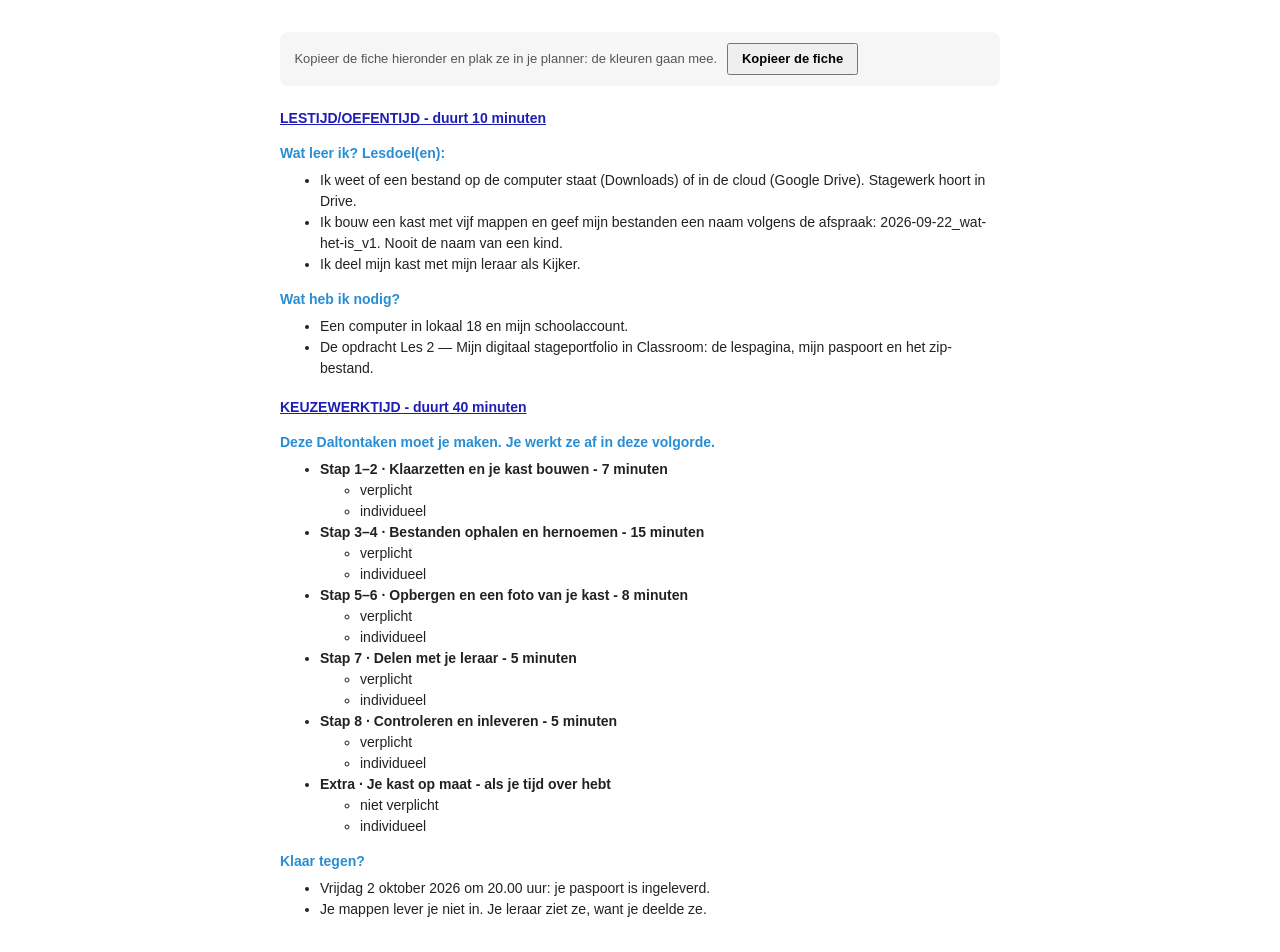
<file: dalton-lesfiche.html>
<!DOCTYPE html>
<html lang="nl-BE">
<head>
<meta charset="UTF-8">
<meta name="viewport" content="width=device-width, initial-scale=1">
<title>Dalton-lesfiche · 3MWb · Les 2 — Mijn digitaal stageportfolio</title>
<!--
  Dalton-lesfiche voor de leerlingen, in de kleurcode van het Dalton-sjabloon:
    tijdsblokken  #1D1FB4  vet + onderlijnd
    tussenkoppen  #288ED4  vet
    tekst         #222222  (taaktitels vet)
  De opmaak staat INLINE, zodat ze meekomt als je kopieert en plakt in je planner.
  Keuzewerktijd = 50 minuten - instructietijd.
-->
<style>
  body { margin: 2rem auto; max-width: 720px; padding: 0 1rem; background: #fff; }
  .uitleg { font: 13px/1.5 Arial, sans-serif; color: #555; background: #f6f6f6; border-radius: 8px; padding: .7rem .9rem; margin-bottom: 1.4rem; }
  .uitleg button { font: inherit; font-weight: bold; margin-left: .4rem; padding: .25rem .8rem; cursor: pointer; }
</style>
</head>
<body>

<p class="uitleg">Kopieer de fiche hieronder en plak ze in je planner: de kleuren gaan mee.
  <button type="button" id="kopieer">Kopieer de fiche</button> <span id="gemeld"></span></p>

<div id="fiche" style="font-family: 'Open Sans', Arial, sans-serif; font-size: 14px; line-height: 1.5; color: #222222;">
  <p style="margin: 0 0 14px;"><span style="color: #1D1FB4; font-weight: bold; text-decoration: underline;">LESTIJD/OEFENTIJD - duurt 10 minuten</span></p>

  <p style="margin: 0 0 6px; color: #288ED4; font-weight: bold;">Wat leer ik? Lesdoel(en):</p>
  <ul style="margin: 0 0 14px; list-style-type: disc;">
    <li>Ik weet of een bestand op de computer staat (Downloads) of in de cloud (Google Drive). Stagewerk hoort in Drive.</li>
    <li>Ik bouw een kast met vijf mappen en geef mijn bestanden een naam volgens de afspraak: 2026-09-22_wat-het-is_v1. Nooit de naam van een kind.</li>
    <li>Ik deel mijn kast met mijn leraar als Kijker.</li>
  </ul>

  <p style="margin: 0 0 6px; color: #288ED4; font-weight: bold;">Wat heb ik nodig?</p>
  <ul style="margin: 0 0 18px; list-style-type: disc;">
    <li>Een computer in lokaal 18 en mijn schoolaccount.</li>
    <li>De opdracht Les 2 — Mijn digitaal stageportfolio in Classroom: de lespagina, mijn paspoort en het zip-bestand.</li>
  </ul>

  <p style="margin: 0 0 14px;"><span style="color: #1D1FB4; font-weight: bold; text-decoration: underline;">KEUZEWERKTIJD - duurt 40 minuten</span></p>

  <p style="margin: 0 0 6px; color: #288ED4; font-weight: bold;">Deze Daltontaken moet je maken. Je werkt ze af in deze volgorde.</p>
  <ul style="margin: 0 0 14px; list-style-type: disc;">
    <li><strong>Stap 1–2 · Klaarzetten en je kast bouwen - 7 minuten</strong>
      <ul style="list-style-type: circle;"><li>verplicht</li><li>individueel</li></ul></li>
    <li><strong>Stap 3–4 · Bestanden ophalen en hernoemen - 15 minuten</strong>
      <ul style="list-style-type: circle;"><li>verplicht</li><li>individueel</li></ul></li>
    <li><strong>Stap 5–6 · Opbergen en een foto van je kast - 8 minuten</strong>
      <ul style="list-style-type: circle;"><li>verplicht</li><li>individueel</li></ul></li>
    <li><strong>Stap 7 · Delen met je leraar - 5 minuten</strong>
      <ul style="list-style-type: circle;"><li>verplicht</li><li>individueel</li></ul></li>
    <li><strong>Stap 8 · Controleren en inleveren - 5 minuten</strong>
      <ul style="list-style-type: circle;"><li>verplicht</li><li>individueel</li></ul></li>
    <li><strong>Extra · Je kast op maat - als je tijd over hebt</strong>
      <ul style="list-style-type: circle;"><li>niet verplicht</li><li>individueel</li></ul></li>
  </ul>

  <p style="margin: 0 0 6px; color: #288ED4; font-weight: bold;">Klaar tegen?</p>
  <ul style="margin: 0; list-style-type: disc;">
    <li>Vrijdag 2 oktober 2026 om 20.00 uur: je paspoort is ingeleverd.</li>
    <li>Je mappen lever je niet in. Je leraar ziet ze, want je deelde ze.</li>
  </ul>
</div>

<script>
  // Kopieert de fiche MET opmaak (kleuren, vet, onderlijnd) naar het klembord.
  // 1) moderne klembordfunctie met HTML, 2) oudere manier, 3) anders: fiche selecteren.
  var knop = document.getElementById('kopieer'), melding = document.getElementById('gemeld');
  var fiche = document.getElementById('fiche');
  function selecteer() {
    var bereik = document.createRange(); bereik.selectNodeContents(fiche);
    var sel = window.getSelection(); sel.removeAllRanges(); sel.addRange(bereik);
  }
  function oudeManier() {
    selecteer();
    var gelukt = false;
    try { gelukt = document.execCommand('copy'); } catch (e) { gelukt = false; }
    melding.textContent = gelukt ? 'Gekopieerd. Plak het in je planner.'
                                 : 'De fiche is geselecteerd: druk nu op Cmd + C (of Ctrl + C).';
  }
  knop.addEventListener('click', function () {
    if (navigator.clipboard && window.ClipboardItem) {
      var item = new ClipboardItem({
        'text/html': new Blob([fiche.outerHTML], { type: 'text/html' }),
        'text/plain': new Blob([fiche.innerText], { type: 'text/plain' })
      });
      navigator.clipboard.write([item]).then(function () {
        melding.textContent = 'Gekopieerd. Plak het in je planner.';
      }, oudeManier);
    } else {
      oudeManier();
    }
  });
</script>
</body>
</html>
</file>
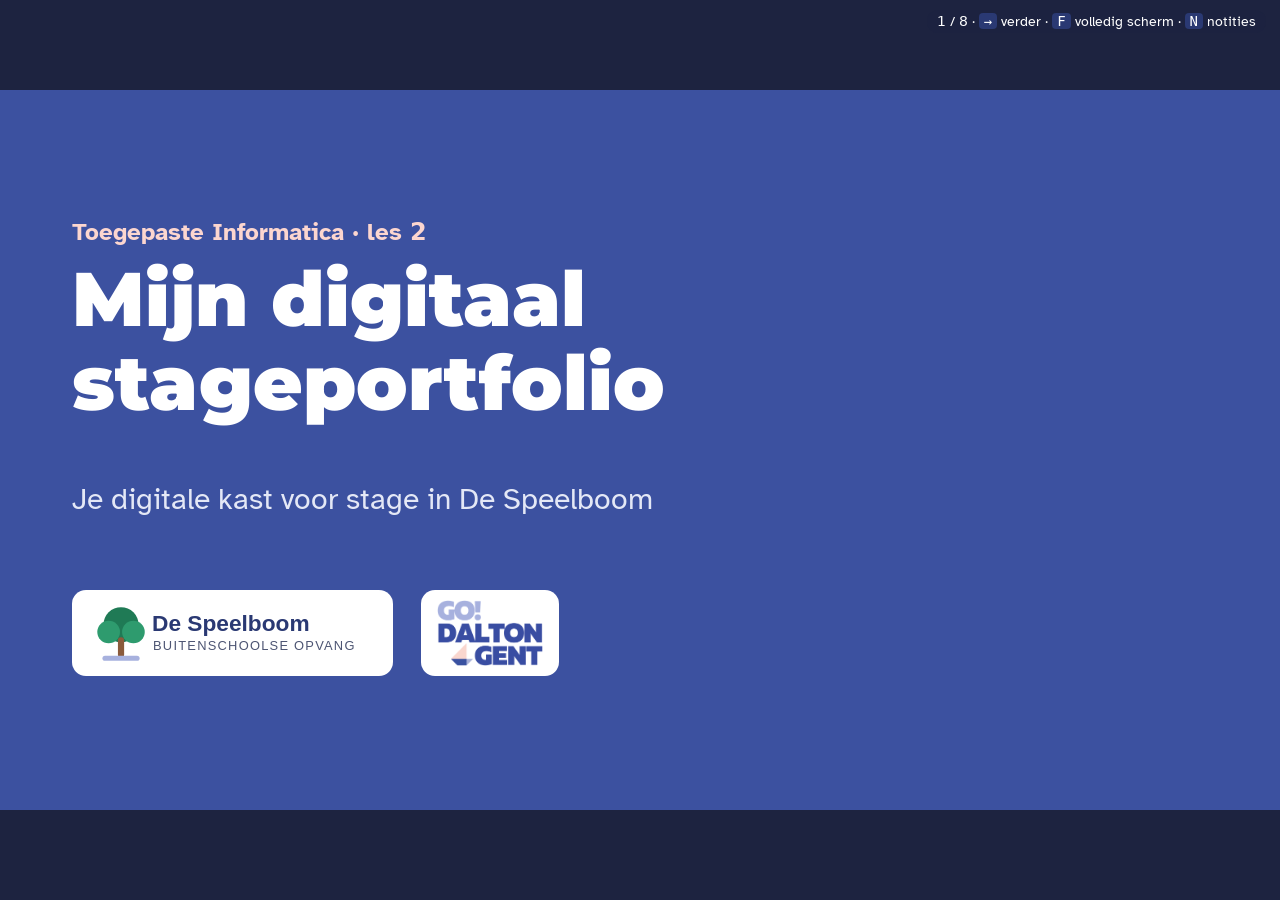
<file: presentatie.html>
<!DOCTYPE html>
<html lang="nl-BE">
<head>
  <meta charset="UTF-8">
  <meta name="viewport" content="width=device-width, initial-scale=1">
  <title>Mijn digitaal stageportfolio · dia's · De Speelboom</title>
  <link rel="icon" href="assets/speelboom-icon.svg" type="image/svg+xml">
  <link rel="stylesheet" href="css/slides.css">
  <style>
    .fname { font-family: "Courier New", monospace; font-weight: 700; font-size: 32px; }
    .fname .d { background: #A7B1DE; padding: 0 6px; border-radius: 5px; }
    .fname .o { background: #FCD6CF; padding: 0 6px; border-radius: 5px; }
    .fname .v { background: #9CCFB6; padding: 0 6px; border-radius: 5px; }
    .folders { list-style: none; padding: 0 !important; }
    .folders li { font-size: 26px; margin-bottom: 4px; }
    /* dia 3: vijf regels met een bolletje passen net niet met de standaardafstand */
    .rules.krap li { margin-bottom: 10px; min-height: 56px; font-size: 28px; }
    .folders li::before { content: "📁 "; }
    .folders li.in { margin-left: 46px; font-size: 24px; }
    .mono { font-family: "Courier New", monospace; font-size: 24px; }
    .arrowrow { display: grid; grid-template-columns: 430px 44px 1fr; align-items: center; gap: 10px; margin-bottom: 14px; }
    .arrowrow .mono { font-size: 22px; white-space: nowrap; }
    .arrowrow .bad { color: #A0372A; }
    .arrowrow .good { color: #1F7A55; }
    .arrowrow .ar { text-align: center; font-size: 30px; color: #4D5573; }
    .steps2 { columns: 2; column-gap: 40px; }
    .steps2 li { font-size: 25px; margin-bottom: 6px; break-inside: avoid; }
    .klok { font-size: 22px; color: #4D5573; }
    /* Dia 5 en 7: de panelen mogen niet uitrekken over de tekst eronder. */
    .compact .two { flex: 0 0 auto; }
    .compact .panel p { margin-bottom: 10px; }
    .compact .panel p:last-child { margin-bottom: 0; }
    .compact .mono { font-size: 22px; }
    .steps1 { margin: 0; padding-left: 1.2em; }
    .steps1 li { font-size: 27px; margin-bottom: 14px; }
  </style>
</head>
<body>
<div class="hud"><span id="counter"></span> · <kbd>→</kbd> verder · <kbd>F</kbd> volledig scherm · <kbd>N</kbd> notities</div>
<div class="deck"><div class="stage">

<!-- 1 -->
<section class="slide title">
  <p class="kicker" style="color:var(--blush)">Toegepaste Informatica · les 2</p>
  <h1>Mijn digitaal<br>stageportfolio</h1>
  <p>Je digitale kast voor stage in De Speelboom</p>
  <div class="logos"><img src="assets/speelboom-logo.svg" alt="De Speelboom"><img src="assets/dalton-gent-logo.png" alt="GO! Dalton Gent"></div>
  <template class="note"><p><strong>Instructie, 0–1'.</strong> Laat de computers opstarten en aanmelden terwijl deze dia op het bord staat. Ga verder zodra de meesten aangemeld zijn.</p></template>
</section>

<!-- 2 -->
<section class="slide">
  <p class="kicker">Lesstart · 3 minuten</p>
  <h2>In welke kast vind jij iets terug?</h2>
  <div class="two">
    <div><span class="tag">A</span>
      <div class="paper" style="height:320px">
        <p>📄 Document zonder titel</p>
        <p>📄 verslag Liam boos DEFINITIEF (2)</p>
        <p>📄 dingen</p>
        <p>📄 Kopie van sjabloon reflectie</p>
        <p>📄 uurrooster okt def</p>
      </div></div>
    <div><span class="tag">B</span>
      <div class="paper" style="height:320px">
        <p>📁 01_Stageplaats</p>
        <p>📁 02_Activiteiten</p>
        <p>📁 03_Observaties</p>
        <p>📁 04_Materiaal</p>
        <p>📁 05_Reflectie</p>
      </div></div>
  </div>
  <p class="reveal-item" style="margin-top:18px"><strong>En één naam mag echt niet.</strong> Welke, en waarom?</p>
  <template class="note">
    <p><strong>Lesstart, 3'.</strong> Een herkenbare situatie in plaats van herhaling: dit is de eerste echte werkles.</p>
    <p><em>“Je bent ziek. Een collega moet jouw activiteitenfiche van dinsdag vinden. In welke kast lukt dat?”</em> Doorvraag: wat is er precies fout aan de namen in A? (zegt niets · DEFINITIEF (2) · spaties)</p>
    <p>Druk op → voor de onthulling: <strong>verslag Liam boos</strong> bevat de naam van een kind. Beroepsgeheim geldt ook voor een bestandsnaam. Hoe het wel moet, komt op dia 6.</p>
  </template>
</section>

<!-- 3 -->
<section class="slide">
  <p class="kicker">Ik doe · dia 1 van 4</p>
  <h2>Wat kan je straks?</h2>
  <ul class="rules krap">
    <li>Je weet waar een bestand staat: op <strong>de computer</strong> of in <strong>de cloud</strong>.</li>
    <li>Je pakt een zip-bestand uit en <strong>uploadt</strong> de bestanden naar Drive.</li>
    <li>Je bouwt een <strong>kast met vijf mappen</strong> voor je stage.</li>
    <li>Je geeft bestanden een naam volgens de <strong>afspraak</strong> — nooit de naam van een kind.</li>
    <li>Je <strong>deelt</strong> je kast met je leraar als <strong>Kijker</strong>.</li>
  </ul>
  <p class="klok" style="margin-top:6px">Ik leg 5 minuten uit. Daarna werk jij zelfstandig met de lespagina — en kom ik bij jou langs.</p>
  <template class="note"><p><strong>Ik doe, 0'30".</strong> Lesdoel voorlezen. Zeg erbij: <em>“Deze kast gebruik je het hele jaar. Wat je vandaag bouwt, gooien we niet weg.”</em></p></template>
</section>

<!-- 4 -->
<section class="slide">
  <p class="kicker">Ik doe · dia 2 van 4</p>
  <h2>Dit bouw je vandaag</h2>
  <div class="panel">
    <ul class="folders">
      <li><strong>Stageportfolio_2026-2027_Naam</strong></li>
      <li class="in">01_Stageplaats</li>
      <li class="in">02_Activiteiten</li>
      <li class="in">03_Observaties</li>
      <li class="in">04_Materiaal</li>
      <li class="in">05_Reflectie</li>
    </ul>
  </div>
  <template class="note">
    <p><strong>Ik doe, 1'.</strong> Toon het eindproduct: één hoofdmap, vijf laden. Eén zin over het nummer vooraan: dan staan ze vanzelf op volgorde.</p>
    <p>Mappen maken doe je <strong>niet</strong> voor: dat staat als mappenboom op de lespagina en lukt zelfstandig.</p>
  </template>
</section>

<!-- 5 -->
<section class="slide compact">
  <p class="kicker">Ik doe · dia 3 van 4 · demo</p>
  <h2>Van Downloads naar Drive</h2>
  <div class="panel">
    <ol class="steps1">
      <li>Download het zip-bestand uit de opdracht.</li>
      <li><span class="mono">Windows + E</span> › Downloads › rechtsklik › <span class="mono">Alles uitpakken…</span></li>
      <li>Drive › je hoofdmap › <span class="mono">Nieuw › Bestand uploaden</span></li>
    </ol>
  </div>
  <p class="reveal-item" style="color:#A0372A;margin-top:18px"><strong>Downloads staat op déze computer.</strong> Thuis of op je stageplaats heb je die bestanden niet. Je stagewerk hoort in Drive.</p>
  <template class="note">
    <p><strong>Ik doe, 2' — hardop denkend voordoen.</strong> Dit is het echt nieuwe stuk van de les.</p>
    <ol>
      <li>Download het zip-bestand uit de opdracht: klik erop › Openen met › Openen in nieuw tabblad › pijl linksboven (Downloaden).</li>
      <li>Open de Verkenner (Windows + E), ga naar Downloads. Zeg hardop: <em>“Kijk, de bestanden staan nu op déze computer, niet in mijn Drive.”</em></li>
      <li>Rechtsklik › Alles uitpakken… Toon de nieuwe map met vijf bestanden.</li>
      <li>Ga naar Drive, open je hoofdmap, Nieuw › Bestand uploaden, alle vijf tegelijk (Ctrl + A).</li>
    </ol>
    <p>Druk op → voor de onthulling. De vraag erbij: <em>“En als je thuis verder wil werken?”</em></p>
  </template>
</section>

<!-- 6 -->
<section class="slide" data-answer>
  <p class="kicker">Ik doe · dia 4 van 4 · demo</p>
  <h2>De naamafspraak</h2>
  <p class="fname"><span class="d">2026-09-22</span>_<span class="o">activiteitenfiche_herfstslinger</span>_<span class="v">v1</span></p>
  <div class="arrowrow" style="margin-top:22px">
    <span class="mono bad">Document zonder titel</span><span class="ar">→</span>
    <span class="mono good">2026-09-22_activiteitenfiche_herfstslinger_v1</span>
  </div>
  <div class="arrowrow">
    <span class="mono bad">verslag Liam boos DEFINITIEF (2)</span><span class="ar">→</span>
    <span class="mono good">2026-09-18_observatie_kind-A_v2</span>
  </div>
  <div class="answer">
    <p><strong>datum</strong> eerst · <strong>wat het is</strong> in het midden · <strong>v1, v2</strong> achteraan · géén spaties · <strong>nooit de naam van een kind</strong></p>
  </div>
  <template class="note">
    <p><strong>Ik doe, 1'30" — het tweede stuk van de demo.</strong></p>
    <p>Neem <em>Document zonder titel</em>. Open het, lees hardop de datum bovenaan (22-09-2026), zeg <em>“omdraaien: jaar, maand, dag”</em>, sluit, rechtsklik › Naam wijzigen, typ de nieuwe naam. Zeg erbij: <em>“kijk, de hele naam is blauw, ook .docx. Die typ ik er zelf weer achter.”</em> Klik op OK. Dit is <strong>rij 1</strong> van hun tabel: die staat al in het paspoort.</p>
    <p>Wijs op de tweede regel: <strong>kind-A</strong>. Beroepsgeheim geldt ook digitaal. Binnenin het verslag mag de naam voorlopig staan; hoe je ook de inhoud anonimiseert, komt in de les over privacy.</p>
  </template>
</section>

<!-- 7 -->
<section class="slide compact">
  <p class="kicker">Keuzewerktijd · 40 minuten</p>
  <h2>Zo werk je verder</h2>
  <div class="two">
    <div>
      <ol class="steps2">
        <li>Klaarzetten <span class="klok">2'</span></li>
        <li>Je kast bouwen <span class="klok">5'</span></li>
        <li>Bestanden ophalen <span class="klok">6'</span></li>
        <li>De naamafspraak <span class="klok">9'</span></li>
        <li>Alles op zijn plaats <span class="klok">5'</span></li>
        <li>Foto van je kast <span class="klok">3'</span></li>
        <li>Delen met je leraar <span class="klok">5'</span></li>
        <li>Controleren en inleveren <span class="klok">5'</span></li>
      </ol>
    </div>
    <div class="panel navy">
      <p style="font-size:25px"><strong>Vast je?</strong></p>
      <p>1. Theoriekaart &nbsp; 2. Hulp nodig?</p>
      <p>3. Je buur &nbsp; 4. Ik</p>
      <p style="margin-top:14px;font-size:22px">Vink af in de <strong>checklist</strong>.</p>
    </div>
  </div>
  <p class="klok" style="margin-top:18px"><!-- PAS AAN na het publiceren: zet hier jouw eigen GitHub Pages-adres -->
    <strong>Alles staat in de opdracht</strong> <em>Les 2 — Mijn digitaal stageportfolio</em>: de lespagina, je paspoort en het zip-bestand.
    Adres: jonasdaltongent.github.io/Stageportfolio-Speelboom/ &nbsp;·&nbsp; Je levert alleen je <strong>paspoort</strong> in.</p>
  <template class="note">
    <p><strong>Instructie, 2' — daarna keuzewerktijd, 40'.</strong> Laat deze dia staan zolang ze werken.</p>
    <p><strong>Schrijf nu je e-mailadres op het bord</strong> (voor stap 7). Het staat bewust niet op de lespagina: die is openbaar.</p>
    <p>Eerste rondgang: werkt iedereen in <em>Mijn Drive</em> (niet in de map Classroom)? Zijn de vijf bestanden van Downloads naar Drive geraakt? Essentiële fouten: datum als 22-9-26 · de naam van het kind blijft staan · delen als Bewerker.</p>
    <p>Feedback met denkvragen: <em>“Lees je bestandsnaam eens luidop. Wat weet ik nu nog niet over dat bestand?”</em></p>
  </template>
</section>

<!-- 8 -->
<section class="slide">
  <p class="kicker">Afsluiten · laatste minuut</p>
  <h2>Eén zin in je paspoort</h2>
  <div class="panel navy" style="margin-top:10px">
    <p style="font-size:30px">Wat ga jij vanaf nu anders doen met je bestanden?</p>
  </div>
  <p style="margin-top:24px">Volgende les: <strong>een e-mail</strong> aan je stageplaats.<br>Die bewaar je in <strong>01_Stageplaats</strong> — je kast is er al.</p>
  <template class="note">
    <p><strong>Laatste minuut van de keuzewerktijd.</strong> Zeg mondeling dat wie niet klaar is, toch inlevert.</p>
    <p>De slotvragen (vraag 5 en 6) zijn de exitvragen. Lees ze na de les: de vaakst gemelde moeilijkheid wordt de lesstart van les 3.</p>
  </template>
</section>

</div></div>
<div class="notes" id="notes"></div>
<script src="js/slides.js"></script>
</body>
</html>
</file>
<file: css/slides.css>
/* Klassikale dia's · De Speelboom · Mijn digitaal stageportfolio — beamer, 16:9 */
@font-face { font-family: "Atkinson"; src: url("../assets/fonts/atkinson-regular.woff2") format("woff2"); font-weight: 400; }
@font-face { font-family: "Atkinson"; src: url("../assets/fonts/atkinson-bold.woff2") format("woff2"); font-weight: 700; }
/* Atkinson tekent de nul met een schuine streep (lijkt op Ø). Cijfers daarom uit een systeemlettertype. */
@font-face { font-family: "Atkinson"; src: local("Segoe UI"), local("SegoeUI"), local("Arial"), local("Helvetica"), local("DejaVu Sans"); font-weight: 400; unicode-range: U+0030-0039; }
@font-face { font-family: "Atkinson"; src: local("Segoe UI Bold"), local("SegoeUI-Bold"), local("Arial Bold"), local("Arial-BoldMT"), local("Helvetica Bold"), local("DejaVu Sans Bold"); font-weight: 700; unicode-range: U+0030-0039; }
@font-face { font-family: "Atkinson"; src: local("Segoe UI"), local("Arial"), local("Helvetica"), local("Roboto"); font-weight: 400; unicode-range: U+0030-0039; }
@font-face { font-family: "Atkinson"; src: local("Segoe UI Bold"), local("Arial Bold"), local("Arial-BoldMT"), local("Roboto Bold"); font-weight: 700; unicode-range: U+0030-0039; }
@font-face { font-family: "Montserrat"; src: url("../assets/fonts/montserrat-heavy.woff2") format("woff2"); font-weight: 700 900; }

:root { --navy:#3C51A0; --navy-deep:#2A3973; --peri:#A7B1DE; --peri-soft:#E4E8F6; --blush:#FCD6CF; --blush-soft:#FEF0EC; --sand:#EDECE4; --ink:#1D2340; --muted:#4D5573; --ok:#1F7A55; --ok-soft:#E3F3EB; --warn:#A0372A; }
* { box-sizing: border-box; }
html, body { margin: 0; height: 100%; background: #1D2340; font-family: "Atkinson", Verdana, sans-serif; color: var(--ink); overflow: hidden; }

/* place-content: center houdt het podium ook in het midden als het scherm kleiner is dan 1280x720;
   zonder viel dan rechts of onderaan een strook van de dia weg */
.deck { position: absolute; inset: 0; display: grid; place-items: center; place-content: center; }
.stage { width: 1280px; height: 720px; position: relative; transform-origin: center center; }
.slide { position: absolute; inset: 0; background: var(--sand); display: none; padding: 56px 72px 64px; flex-direction: column; }
.slide.active { display: flex; }
.slide h1, .slide h2 { font-family: "Montserrat", Arial, sans-serif; color: var(--navy-deep); margin: 0 0 24px; line-height: 1.1; }
.slide h1 { font-size: 64px; font-weight: 900; }
.slide h2 { font-size: 44px; font-weight: 800; }
.slide p, .slide li { font-size: 30px; line-height: 1.4; }
.slide ul, .slide ol { margin: 0; padding-left: 1.2em; }
.slide li { margin-bottom: 10px; }
.kicker { font-weight: 700; color: var(--navy); font-size: 24px !important; margin: 0 0 8px; }
.foot { position: absolute; left: 72px; right: 72px; bottom: 22px; display: flex; justify-content: space-between; align-items: center; font-size: 16px; color: var(--muted); }
.foot img { height: 30px; }
.slide.title { background: var(--navy); color: #fff; justify-content: center; }
.slide.title h1 { color: #fff; font-size: 76px; }
.slide.title p { color: var(--peri-soft); }
.slide.title .logos { display: flex; gap: 28px; align-items: center; margin-top: 40px; }
.slide.title .logos img { background: #fff; border-radius: 14px; padding: 10px 16px; height: 86px; }
.slide.title .sail { position: absolute; right: 90px; bottom: 90px; width: 260px; }

.two { display: grid; grid-template-columns: 1fr 1fr; gap: 36px; flex: 1; min-height: 0; }
.panel { background: #fff; border-radius: 16px; padding: 24px 28px; border: 2px solid #D6D5CB; }
.panel.navy { background: var(--navy); color: #fff; border-color: var(--navy); }
.tag { display: inline-block; font-family: "Montserrat", Arial, sans-serif; font-weight: 900; font-size: 28px; background: var(--navy); color: #fff; border-radius: 10px; padding: 2px 14px; margin-bottom: 12px; }

/* nagemaakte documenten */
.paper { background: #fff; border: 1px solid #C9C8BE; box-shadow: 0 8px 24px rgba(29,35,64,.15); padding: 26px 30px; font-family: Arial, sans-serif; font-size: 20px; line-height: 1.5; height: 100%; overflow: hidden; }
.paper p { font-size: 20px; margin: 0; line-height: 1.5; }
.paper .gap { height: 14px; }
.pil { color: var(--navy); font-weight: 700; }
.dot { color: var(--navy); font-weight: 700; }
.bad-label, .good-label { font-weight: 700; font-size: 22px; margin-bottom: 8px; }
.bad-label { color: var(--warn); }
.good-label { color: var(--ok); }

/* vragen met onthulling */
.opts { display: grid; gap: 14px; margin-top: 10px; }
.opt { display: flex; align-items: center; gap: 18px; background: #fff; border: 3px solid #D6D5CB; border-radius: 14px; padding: 12px 20px; font-size: 30px; }
.opt .n { font-family: "Montserrat", Arial, sans-serif; font-weight: 900; width: 54px; height: 54px; border-radius: 50%; display: grid; place-items: center; background: var(--peri-soft); color: var(--navy); flex-shrink: 0; }
.slide.revealed .opt.right { border-color: var(--ok); background: var(--ok-soft); }
.slide.revealed .opt.right .n { background: var(--ok); color: #fff; }
.answer { display: none; margin-top: 18px; font-size: 26px; font-weight: 700; color: var(--ok); }
.slide.revealed .answer { display: block; }
.hand { font-size: 24px !important; color: var(--muted); }

.reveal-item { visibility: hidden; }
.reveal-item.shown { visibility: visible; }

.rules { counter-reset: r; list-style: none; padding: 0 !important; }
.rules li { counter-increment: r; position: relative; padding-left: 78px; min-height: 60px; margin-bottom: 18px; }
.rules li::before { content: counter(r); position: absolute; left: 0; top: -2px; width: 56px; height: 56px; border-radius: 50%; background: var(--navy); color: #fff; font-family: "Montserrat", Arial, sans-serif; font-weight: 900; font-size: 28px; display: grid; place-items: center; }

.style-table { width: 100%; border-collapse: collapse; background: #fff; border: 4px solid var(--navy); }
.style-table th, .style-table td { text-align: left; font-size: 27px; padding: 10px 18px; border-bottom: 2px solid var(--peri-soft); }
.style-table th { background: var(--peri-soft); color: var(--navy-deep); width: 36%; }

.toolbar { display: flex; flex-wrap: wrap; gap: 10px; align-items: center; background: #EEF1FA; border: 2px solid #C7CDE6; border-radius: 40px; padding: 12px 18px; font-family: Arial, sans-serif; font-size: 26px; }
.toolbar span { background: #fff; border: 2px solid #D5D9EA; border-radius: 8px; padding: 4px 12px; }

.help-row { display: flex; gap: 16px; margin-top: 18px; }
.help-row div { flex: 1; background: #fff; border-radius: 14px; padding: 14px 16px; font-size: 24px; font-weight: 700; text-align: center; border: 2px solid var(--peri); }
.help-row b { display: block; font-family: "Montserrat", Arial, sans-serif; font-size: 34px; color: var(--navy); }

/* sprekersnotities */
.notes { display: none; position: fixed; left: 0; right: 0; bottom: 0; max-height: 38vh; overflow: auto; background: #fff; border-top: 5px solid var(--blush); padding: 14px 22px; font-size: 17px; line-height: 1.5; z-index: 5; }
body.show-notes .notes { display: block; }
.notes h3 { margin: 0 0 6px; font-family: "Montserrat", Arial, sans-serif; color: var(--navy-deep); font-size: 16px; }
.hud { position: fixed; top: 10px; right: 14px; color: #fff; background: rgba(29,35,64,.75); padding: 3px 10px; border-radius: 99px; font-size: 14px; z-index: 6; }
.hud kbd { background: #2A3973; border-radius: 4px; padding: 0 5px; color: #fff; }
body.show-notes .hud, body:fullscreen .hud { display: none; }

/* Logo's (sinds 11-10-2026, _afspraken/vormgeving-en-techniek.md) */
.logo { width: 1em; height: 1em; flex-shrink: 0; vertical-align: -.12em; object-fit: contain; }
.url-balk { display: inline-flex; align-items: center; gap: 8px; }
.url-balk .logo, .bijl-chip .logo { width: 20px; height: 20px; }
.met-logo { white-space: nowrap; }
.met-logo .logo { margin-right: .25em; }
</file>
